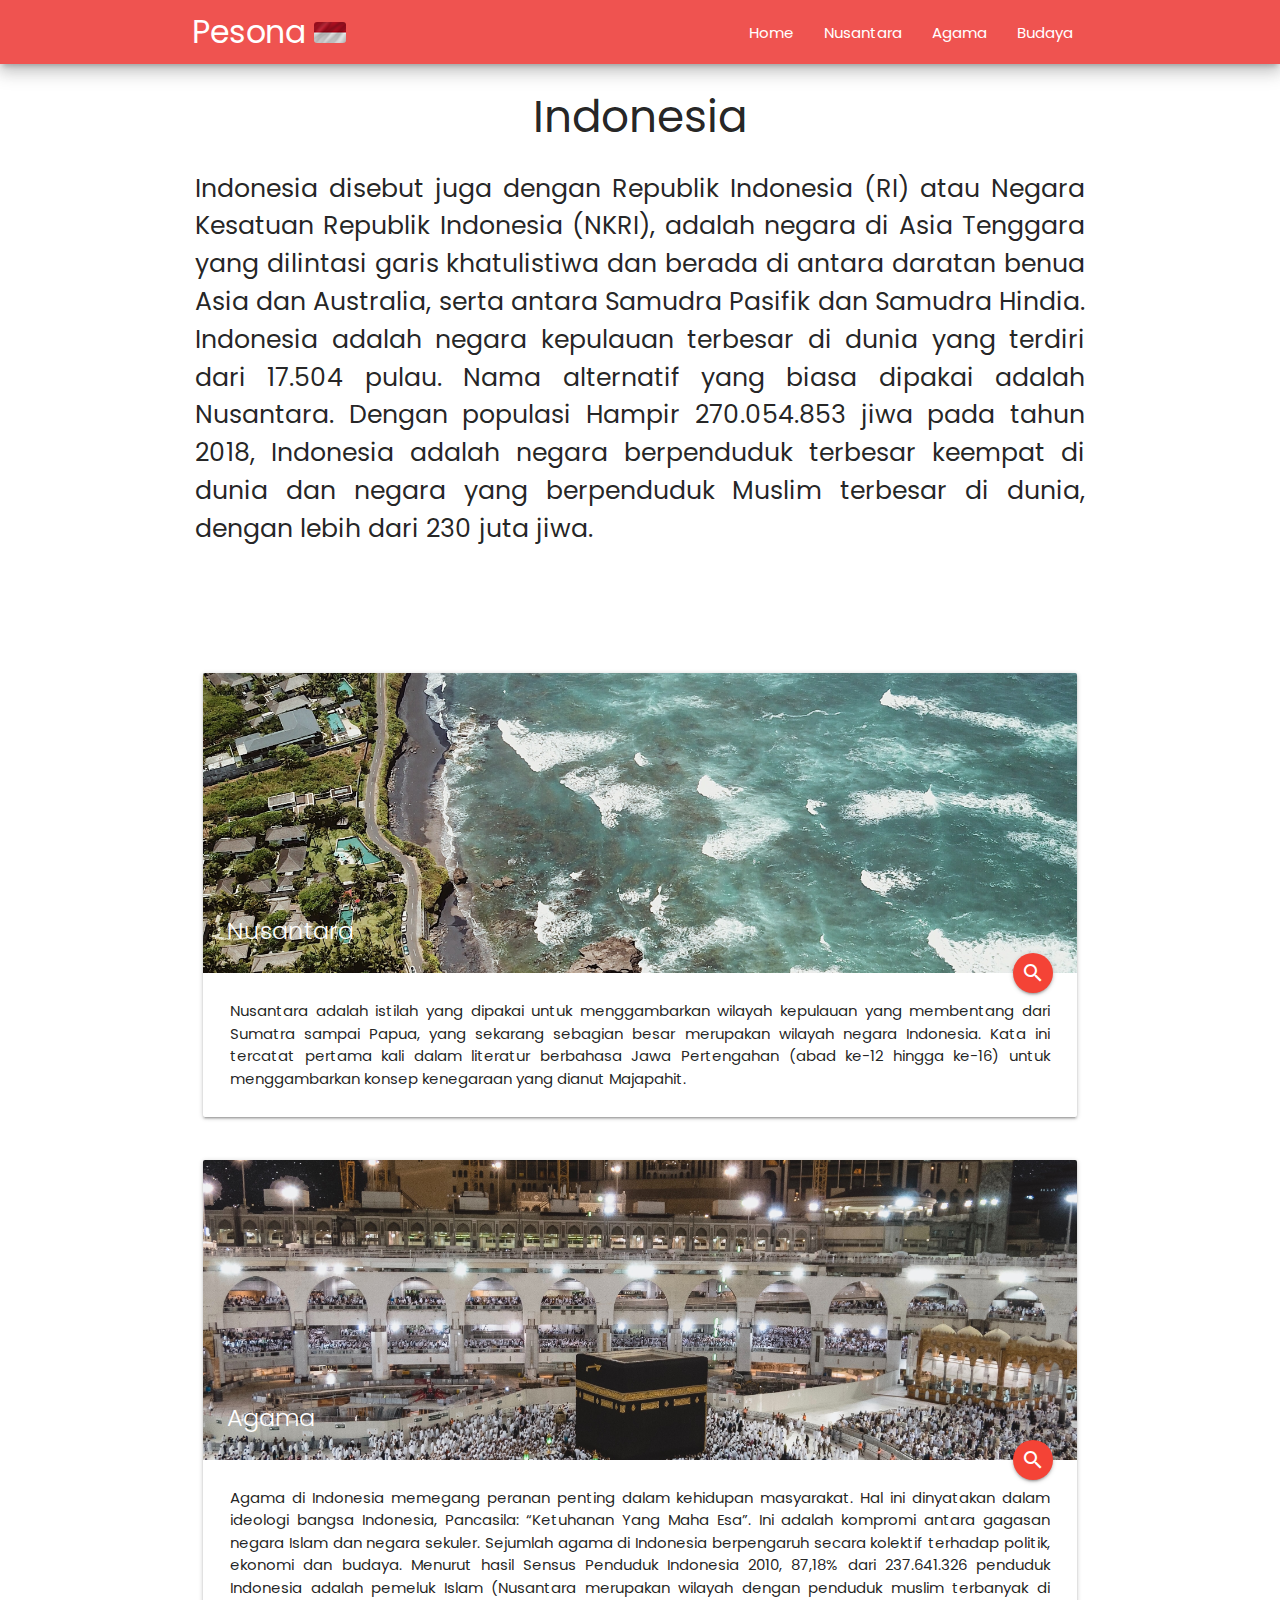
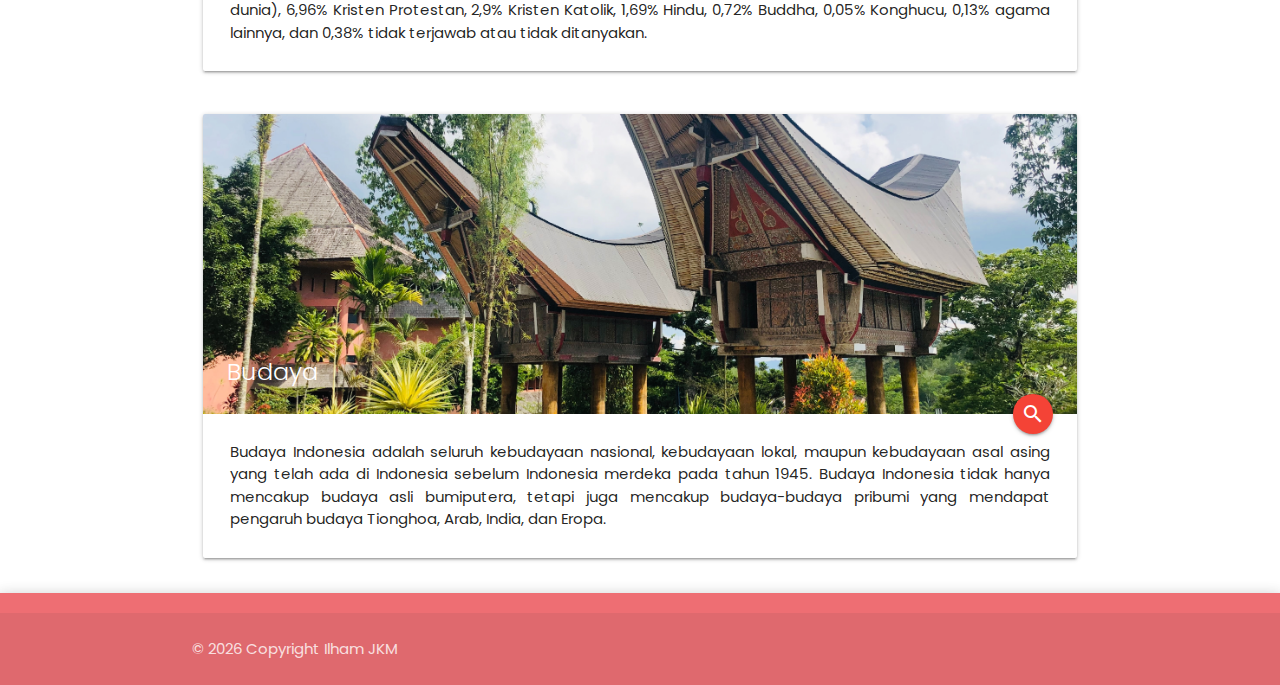
<file: index.html>
<!DOCTYPE html>
<html lang="en">
<head>
    <meta charset="UTF-8">
    <meta name="viewport" content="width=device-width, initial-scale=1.0">
    <meta name="theme-color" content="#ef5350"/>
    <title>Pesona Indonesia</title>
    <link href="https://fonts.googleapis.com/icon?family=Material+Icons" rel="stylesheet">
    <link rel="manifest" href="./manifest.json">
    <link rel="stylesheet" href="./css/materialize.min.css">
    <link rel="stylesheet" href="./css/style.css">
    <link rel="apple-touch-icon" href="./icon1.png">
</head>
<body>
    <!-- Navigasi -->
    <nav class="red lighten-1 z-depth-3" role="navigation">
        <div class="nav-wrapper container">
            <a href="./" class="brand-logo tooltipped" id="logo-container" data-tooltip="Pesona Indonesia">Pesona <img class="indonesia" src="./images/indonesia.png" alt=""></a>
            <a href="#" class="sidenav-trigger waves-effect" data-target="nav-mobile"><i class="material-icons">format_list_bulleted</i> </a>
            
            <ul class="topnav right hide-on-med-and-down"></ul>
            <ul class="sidenav" id="nav-mobile"></ul>
        </div>
    </nav>
    <!-- End Navigasi -->

    <!-- Content -->
    <div class="container" id="body-content">

    </div>
    <!-- End Content -->

    <!-- Footer -->
    <footer class="page-footer z-depth-3">
        <div class="footer-copyright">
            <div class="container">
                <p class="cp">
                    © <span class="tahun"></span> Copyright Ilham JKM

                </p>
            
            </div>
        </div>
    </footer>
    <!-- End Footer -->
    
    <script src="./js/materialize.min.js"></script>
    <script src="./js/navbar.js"></script>
    <script>
        // Tooltip
        let elems = document.querySelectorAll('.tooltipped');
        let instances = M.Tooltip.init(elems, "bottom");

        // Tahun
        let tahun = document.querySelector(".tahun");
        let date = new Date();
        tahun.innerHTML = date.getFullYear();

        

        // REGISTER SERVICE WORKER
        if ("serviceWorker" in navigator) {
        window.addEventListener("load", function() {
            navigator.serviceWorker
            .register("./service-worker.js")
            
        });
        } else {
        console.log("ServiceWorker belum didukung browser ini.");
        }
        
        
    </script>
   
</body>
</html>
</file>
<file: css/style.css>
@import url('https://fonts.googleapis.com/css?family=Poppins:400,500,600,700,800,900&display=swap');

*{
    font-family: "Poppins";
}
.indonesia{
    border-radius: 3px;
}
.card-images{
    width: 100%;
    object-fit: cover;
    object-position: center;
    height: 300px;
}
.card-imagess{
    width: 100%;
    object-fit: cover;
    object-position: center;
    height: 300px;
    border-radius: 10px;
    box-shadow: 0 4px 8px 0 rgba(0, 0, 0, 0.2);
}
.t{
    margin-top: 130px;
    text-align: center;
}
.text-center{
    text-align: center;
}
.text-justify{
    text-align: justify;
    padding: 3px;
}
/* .parallax{
    position: static;
} */
@media screen and (max-width: 600px){
    .brand-logo img{

       
    }
     .cp{
       /* margin: 0 auto; */
       text-align: center;
    }
    
}
</file>
